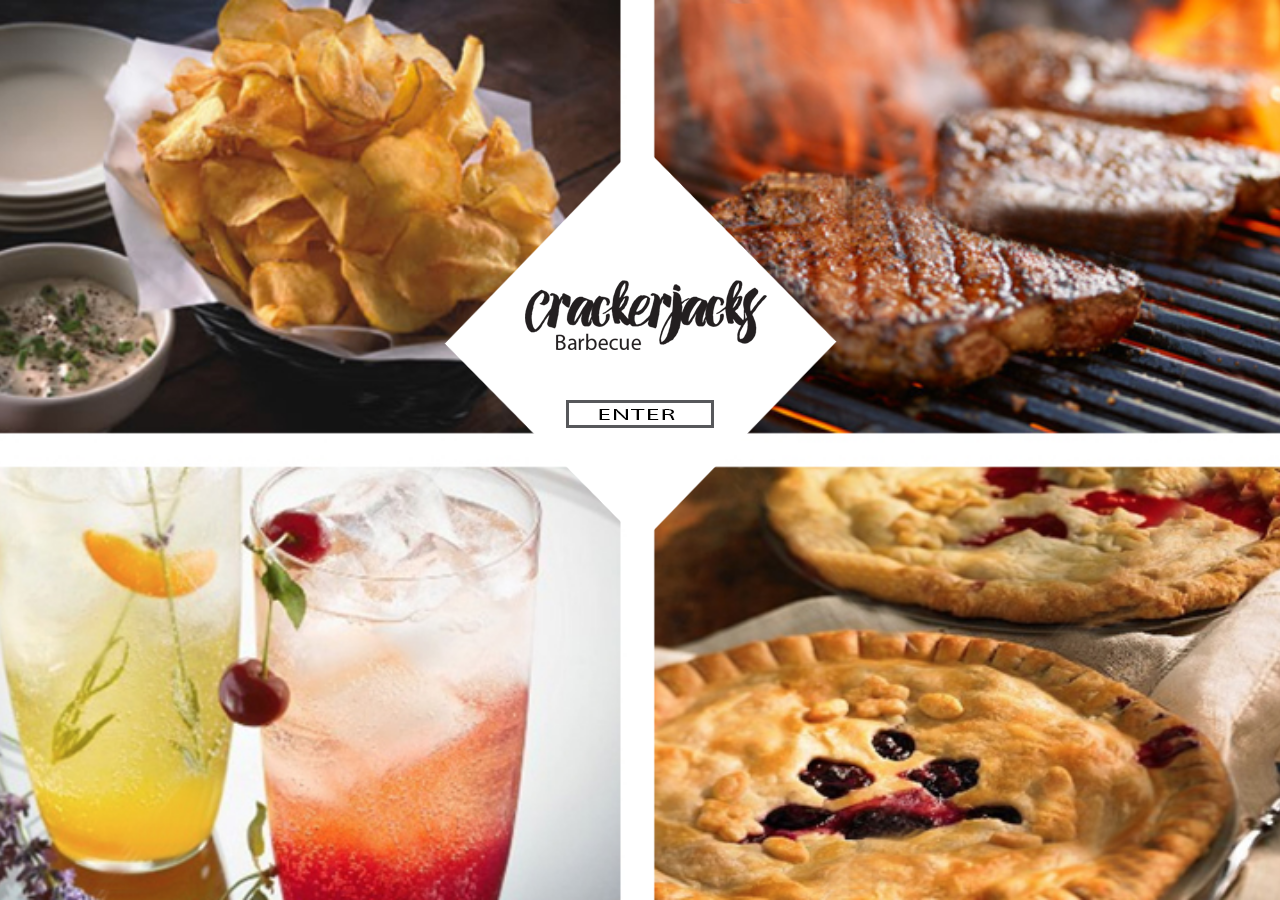
<file: index.html>
<!-- Tutorial URL: http://sixrevisions.com/css/responsive-background-image/ -->
<!-- code for today/ -->
<!doctype html>
<html lang="en">
<head>
<meta charset="utf-8">
<title>Lee Ann's Project</title>
<link rel="stylesheet" type="text/css" href="index.css">
<body>
    <div class="enter">

      <a href="menu.html">
        <img src="enter.png" alt="">
      </a>
    </div>
</body>
</head>
</html>
</file>
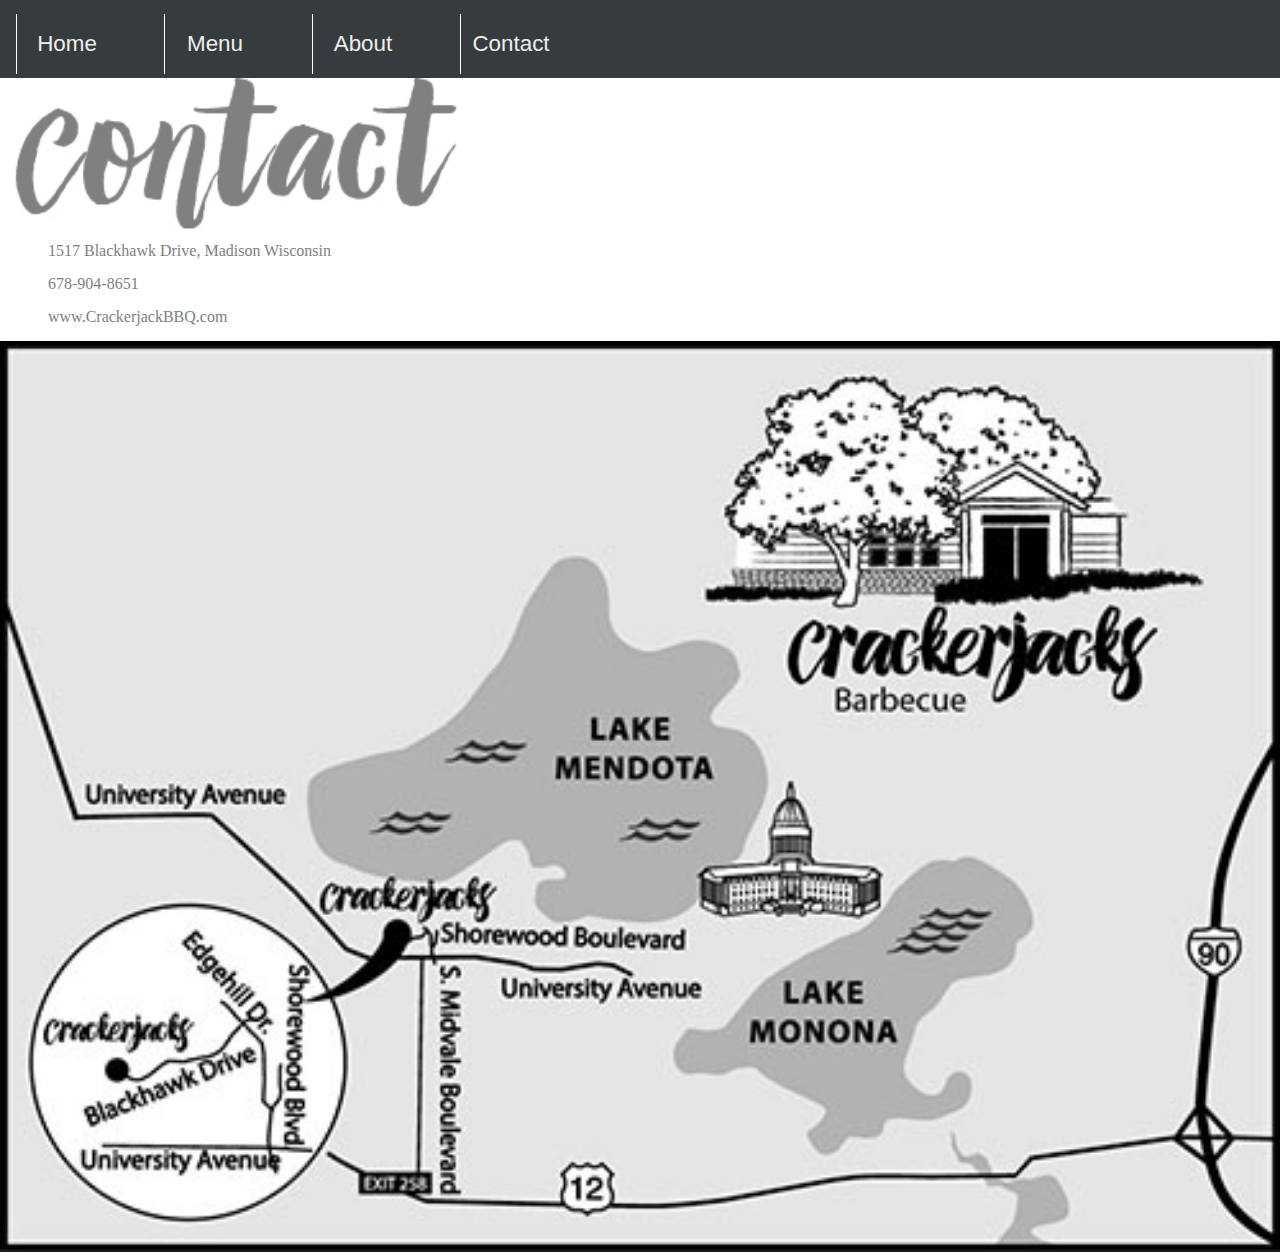
<file: Contact.html>
<!-- Tutorial URL: http://sixrevisions.com/css/responsive-background-image/ -->
<!doctype html>
<html lang="en">
<head>
<meta charset="utf-8">
<title>Menu</title>
<link rel="stylesheet" type="text/css" href="main.css">
</head>
<body>
<nav class="clearfix">
 <ul>
  <li><a href="index.html">Home</a></li>
  <li><a href="menu.html">Menu</a></li>
  <li><a href="about.html">About</a></li>
  <li><a href="contact.html">Contact</a></li>
</ul>
  </nav>

<div>
 <img style="height:auto; width: 100%;" src="Contact.jpg" alt="contact">
      <p>1517 Blackhawk Drive, Madison Wisconsin </p>
      <p>678-904-8651</p>
      <p>www.CrackerjackBBQ.com</p>
</div>
<div>
<img class= "map" src="Map.jpg" alt="map" >
</div>
</body>
</html>
</file>
<file: index.css>
body {
}

 html {
  background: url(Coverphoto.jpg) no-repeat center center fixed;
  -webkit-background-size: cover;
  -moz-background-size: cover;
  -o-background-size: cover;
  background-size: cover;
}

.enter{
text-align: center;
    top: 135px;
    position: relative;
}
</file>
<file: main.css>
/* Presentational style rules only
 * Not required
 */


html, body, .container {
  height: 100%;
}

/* Reset */
html, body, h1, a, div, section {
  margin: 0;
  padding: 0;
  font-size: 100%;
  font: inherit;

}


.map {
  height: 50%;


}


p{
padding-left: 2rem;
padding-right: 30rem;
}




html{
  font-size: 16px;
}
/* Basic */
.clearfix:after {
     visibility: hidden;
     display: block;
     font-size: 0;
     content: " ";
     clear: both;
     height: 0;
     }

nav ul {
  list-style: none;
  background-color: #444;
  text-align: center;
  padding: 0;
  margin: 0;
}
nav li {
  font-family: 'Oswald', sans-serif;
  color: fff;
  font-size: 0.5rem;
  line-height: 4rem;
  height: 40px;
}


nav ul li a {
  text-decoration:none;
  padding:5px 0;
  width:100px;
  color:#eee;
  float:left;
  text-align:center;
  border-left:1px solid #fff;
}

nav {
  text-decoration: none;
  color: #fff;
  display: block;
  /*transition: .3s background-color;*/
  background-color: #363b3e;
}


@media screen and (min-width: 600px) {
  nav li {
    width: 120px;
    border-bottom: none;
    height: 50px;
    line-height: 50px;
    font-size: 1.4em;
  }

  /* Option 1 - Display Inline */
  nav li {
    display: inline-block;
    margin-right: -4px;
}

li {
    float: left;
    width: 25%;
    display: block;
    color: white;
    text-align: center;
    padding: 14px 16px;
    text-decoration: none;
}

a:hover:not(.active) {
    color: #979c9f;
}

img {
    width: 100%;
    height: auto;
}






h1 {
  color: #7d7f80;
  text-transform: uppercase;
  font-size: 2rem;
  line-height: 3rem;
  font-weight: 100;
  margin-top: 1rem;
}

h2 {
  color: #7d7f80;
  text-transform: uppercase;
  font-size: 1rem;
  line-height: 1rem;
  font-weight: 400;
  margin-top: 2rem;
}


h3 {
  color: #7d7f80;
  text-transform: uppercase;
  font-size: 1rem;
  font-weight: 300rem;
  margin-top: 2rem;
  padding-left: 3rem;

}

h4{
  color: #7d7f80;
  text-transform: uppercase;
  font-size: 2rem;
  line-height: 2rem;
  font-weight: 100;
  margin-top: 1rem;
  padding-left: 3rem;
}


p {
  color: #7d7f80;
  font-size: 1rem;
  font-weight: 100;
   padding-left: 3rem;
}



h5 {
  color: #7d7f80;
  font-size: 1rem;
  font-weight: 100;
   padding-left: 3rem;
  padding-bottom: 3rem;
}



/*
a {
  color: #ffffff;
}*/

p {
  margin: 0 0 15px 0;
}

strong {
  font-weight: 700;
}

blockquote {
  display: block;
  max-width: 480px;
  margin: 15px auto;
  padding: 15px;
  background-color: rgba(0, 0, 0, 0.3);
  color: #e1e1e1;
  font-family: "Kotta One", serif;
  font-size: 22px;
  line-height: 28px;
}

blockquote cite {
  display: block;
  font: 18px/23px "Cantarell", sans-serif;
  font-size: 16px;
  margin-top: 16px;
  color: #cccccc;
  text-transform: uppercase;
}

/* Layout */



  .inner {
    position: relative;
    margin: 0 auto;
    text-align: center;
  }



.container {
  display: table;
  padding-top: 80px;
  width: 100%;
}

.content {
  display: table-cell;
  vertical-align: middle;
  text-align: center;
}

/* Special */
.sub-title {
  margin: 50px auto;
  font-size: 18px;
  line-height: 23px;
  text-transform: uppercase;
}

.button {
  display: inline-block;
  padding: 6px 10px;
  color: #cafaea;
  border: 1px solid #cafaea;
  border-radius: 3px;
  font-weight: 700;
  line-height: normal;
  text-decoration: none;
  text-align: center;
  text-transform: uppercase;
}

#more-content {
  display: none;
}

/* Media Queries */
@media only screen and (max-width: 340px) {

  .container {
    position: relative;
    display: block;
    float: left;
    vertical-align: baseline;
    margin: 0 auto;
    padding: 80px 0 0 0;
  }

  #more-content {
    float: left;
    margin-right: 10px;

  }

  body h1 {
    font-size: 18px;
    line-height: 23px;
  }

  .content, blockquote {
    display: inline;
    margin: 0 auto;
    padding-top: 80px;
    vertical-align: baseline;
  }

  blockquote {
    width: 150px;
    margin: 15px auto;
    font-size: 16px;
    line-height: 21px;
    background-color: transparent;
  }

  blockquote cite {
    font-size: 14px;
    line-height: 19px;
  }

  .sub-title {
    font-size: 14px;
    line-height: 21px;
  }

  .button, p {
    max-width: 150px;
    margin: 0 auto;
    font-size: 15px;
    line-height: 20px;
  }

  html, body, .container {
    height: auto;
  }

body {
  /* Location of the image */
  background-image: url(coverphoto.jpg);

  /* Image is centered vertically and horizontally at all times */
  background-position: center center;

  /* Image doesn't repeat */
  background-repeat: no-repeat;

  /* Makes the image fixed in the viewport so that it doesn't move when
     the content height is greater than the image height */
  background-attachment: fixed;

  /* This is what makes the background image rescale based on its container's size */
  background-size: cover;

  /* Pick a solid background color that will be displayed while the background image is loading */
  background-color:#464646;

  /* SHORTHAND CSS NOTATION
   * background: url(background-photo.jpg) center center cover no-repeat fixed;
   */
}

/* For mobile devices */
@media only screen and (max-width: 767px) {
  body {
    /* The file size of this background image is 93% smaller
     * to improve page load speed on mobile internet connections */
    background-image: url(images/background-photo-mobile-devices.jpg);
  }
  }



container {
  width: 538px;
}
section,
aside {
  margin: 10px;
}
section {
  float: left;
  width: 340px;
}
aside {
  float: right;
  width: 158px;







}
</file>
